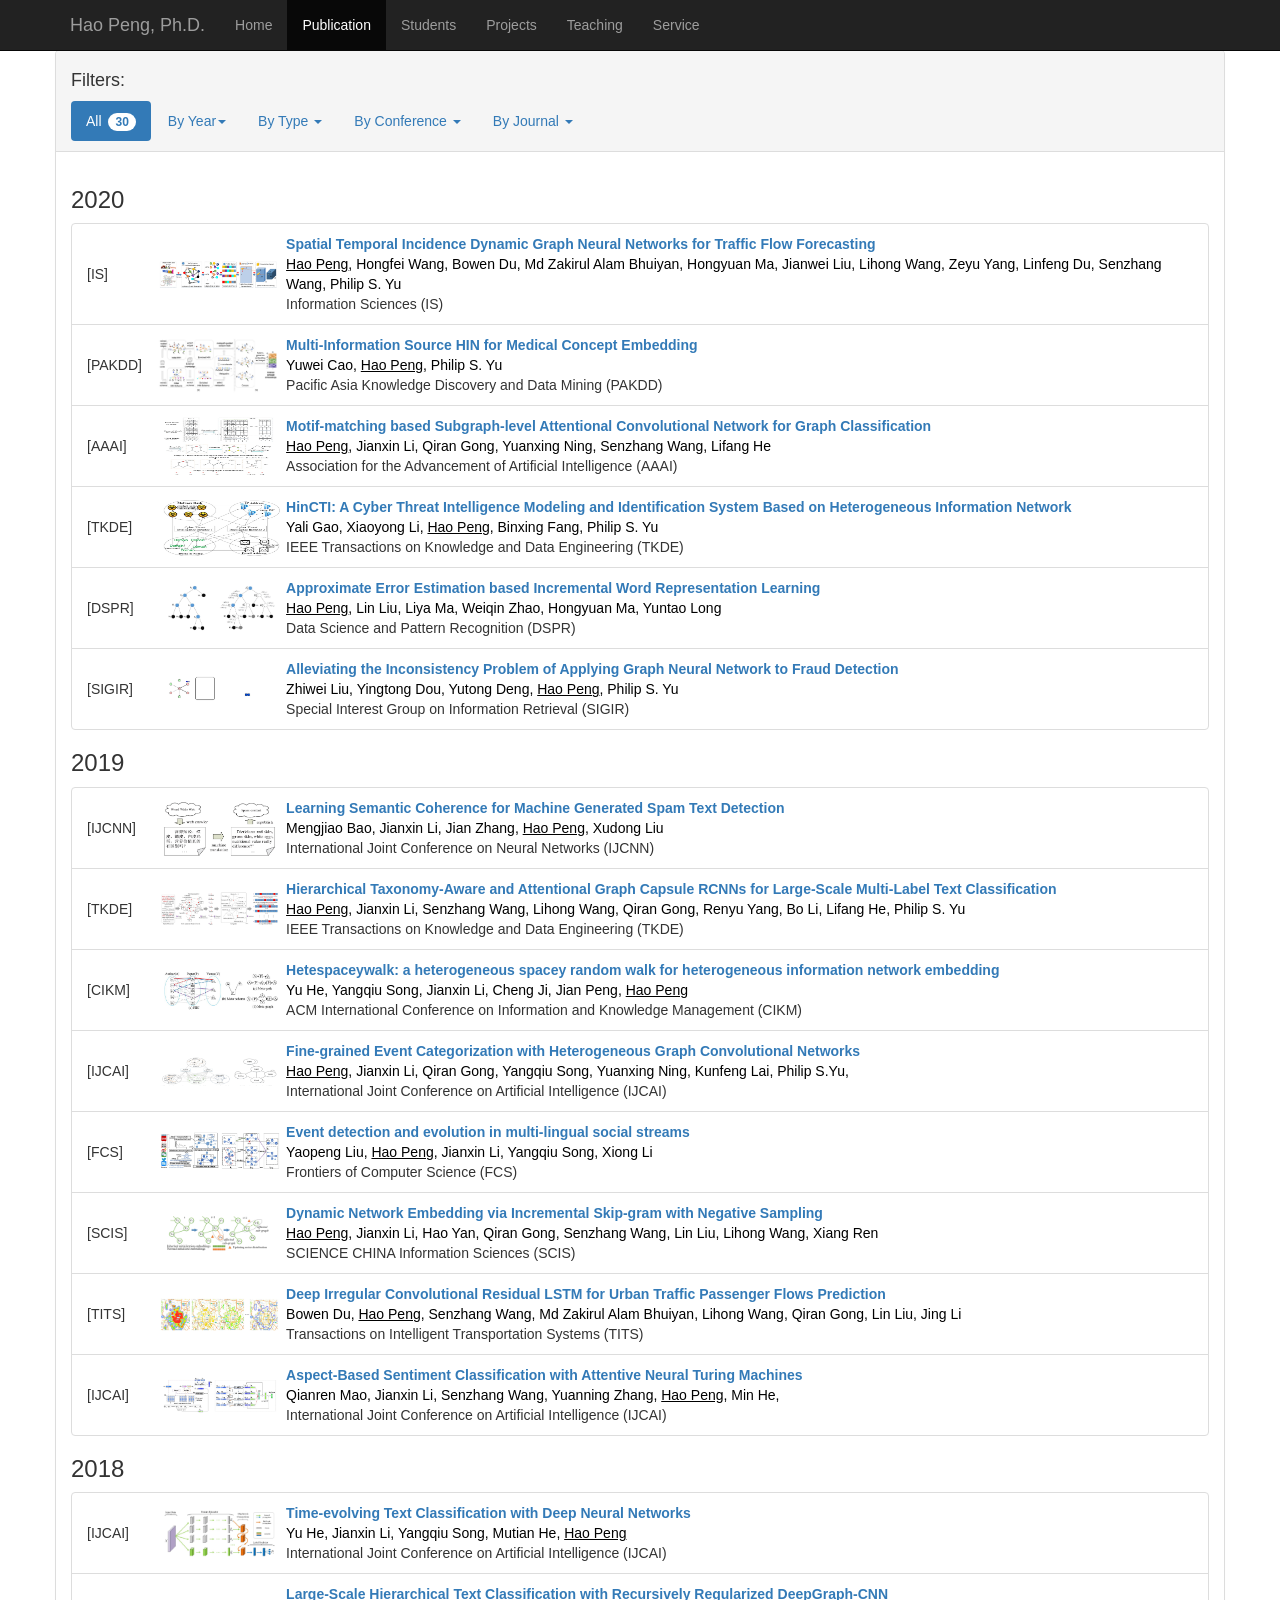
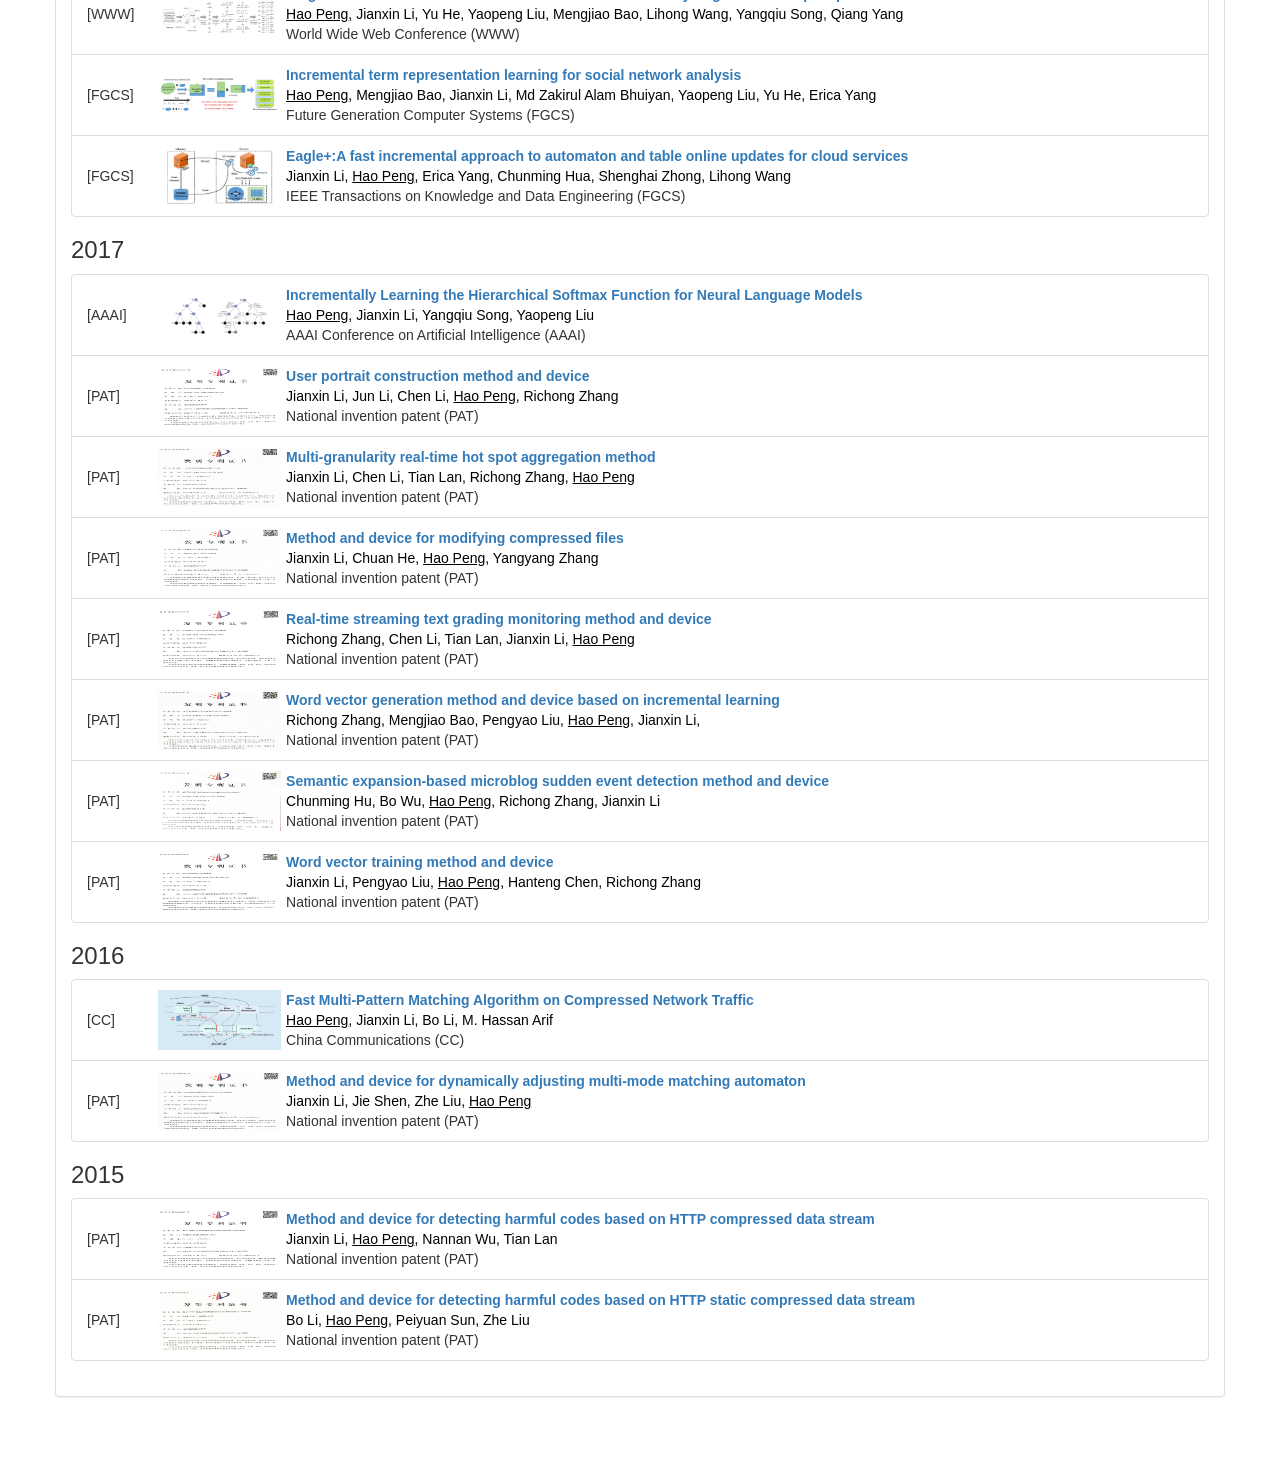
<file: publication.html>
<!DOCTYPE html>
<html lang="en">
  <head>
    <meta charset="utf-8">
    <meta http-equiv="X-UA-Compatible" content="IE=edge">
    <meta name="viewport" content="width=device-width, initial-scale=1">
    <!-- The above 3 meta tags *must* come first in the head; any other head content must come *after* these tags -->
    <!--<link rel="icon" href="favicon.ico">-->

    <title>Hao Peng, Ph.D.</title>

    <!-- Bootstrap core CSS -->
    <link href="css/bootstrap.min.css" rel="stylesheet">

    <!-- Custom styles for this template -->
    <link href="css/homepage.css" rel="stylesheet">
    <!-- Just for debugging purposes. Don't actually copy these 2 lines! -->
    <!--[if lt IE 9]><script src="assets/js/ie8-responsive-file-warning.js"></script><![endif]-->
    <script src="js/ie-emulation-modes-warning.js"></script>

    <!-- HTML5 shim and Respond.js for IE8 support of HTML5 elements and media queries -->
    <!--[if lt IE 9]>
      <script src="https://oss.maxcdn.com/html5shiv/3.7.2/html5shiv.min.js"></script>
      <script src="https://oss.maxcdn.com/respond/1.4.2/respond.min.js"></script>
    <![endif]-->

    <style>
        hr{
                height: 1px;
                background-color:grey;
            }
        img {
                width: 100%;
                max-height: 60px;
                PADDING-RIGHT:5px;
                PADDING-LEFT:5px;
            }
    .imgTab {
                width: 12%;    
            }
    .pubTab {
                width: 82%;    
            }
    .abTab {
                width: 6%;    
            }
    .authorInfo {
                color: black; 
            }
    .venueInfo{
            }
    </style>

    <script language="JavaScript">
        var allTypes = new Array('machine-learning', 'data-mining')
        function showAllPublication() {
            $(".publication").show("slow");
        }
        function showContentWithType(typeName) {
            $(".publication").hide("slow");
            $("." + typeName).show("slow");
        }
    </script>


  </head>

  <body>


    <!-- ===========   Navigation =============== -->
    <nav class="navbar navbar-inverse navbar-fixed-top">
      <div class="container">
        <div class="navbar-header">
          <button type="button" class="navbar-toggle collapsed" data-toggle="collapse" data-target="#navbar" aria-expanded="false" aria-controls="navbar">
            <span class="sr-only">Toggle navigation</span>
            <span class="icon-bar"></span>
            <span class="icon-bar"></span>
            <span class="icon-bar"></span>
          </button>
          <a class="navbar-brand" href="index.html">Hao Peng, Ph.D. </a>
        </div>
        <div id="navbar" class="collapse navbar-collapse">
          <ul class="nav navbar-nav">
            <li><a href="index.html">Home</a></li>
            <li class="active"><a href="#">Publication</a></li>
            <li><a href="people.html">Students</a></li>
            <li><a href="projects.html">Projects</a></li>
            <li><a href="teaching.html">Teaching</a></li>
            <li><a href="service.html">Service</a></li>
          </ul>
        </div><!--/.nav-collapse -->
      </div>
    </nav>


    <!-- ===========   Main Container =============== -->
    <div class="container w">
        <div class="row centered">
            <!-- <h3>PUBLICATIONS</h3> -->
            <!--  =========== Filters ==================================  -->
            <div class="panel panel-default">
                <!-- *************************************************************************** -->
                <div class="panel-heading">
                    <ul class="nav nav-pills" role="tablist">
                    <h4>Filters:</h4>
                        <li role="presentation" class="dropdown active">
                         <a class="dropdown-toggle" onclick="javascript:showAllPublication();" data-toggle="dropdown"  role="button" aria-haspopup="true" aria-expanded="true">All 
                        <span class="badge">30</span></a>
                         <ul class="dropdown-menu">
                            <li><a href="https://scholar.google.com/citations?hl=en&user=R25rbyQAAAAJ">Google Scholar (citations)</a></li>
                            <li><a href="https://dblp.uni-trier.de/pers/hd/p/Peng:Hao">DBLP</a></li>
                          </ul>
                        </li>
                        <li class="dropdown">
                          <a href="#" class="dropdown-toggle" data-toggle="dropdown" role="button"  onclick="javascript:showContentWithType('2017'); javascript:showAllPublication();"  aria-haspopup="true" aria-expanded="true">By Year<span class="caret"></span></a>
                          <ul class="dropdown-menu">
        <li><a href="javascript:showContentWithType('2020');">2020 <span class="badge">6</span></a></li><li><a href="javascript:showContentWithType('2019');">2019 <span class="badge">8</span></a></li><li><a href="javascript:showContentWithType('2018');">2018 <span class="badge">4</span></a></li><li><a href="javascript:showContentWithType('2017');">2017 <span class="badge">8</span></a></li><li><a href="javascript:showContentWithType('2016');">2016 <span class="badge">2</span></a></li><li><a href="javascript:showContentWithType('2015');">2015 <span class="badge">2</span></a></li><li>                          
                          </ul>
                        </li>

                        <li class="dropdown">
                          <a href="#" class="dropdown-toggle" data-toggle="dropdown" onclick="javascript:showContentWithType('conference');"  role="button" aria-haspopup="true" aria-expanded="true">By Type  <span class="caret"></span></a>
                          <ul class="dropdown-menu">
                            <li><a href="javascript:showContentWithType('journal');"> Journal <span class="badge">10</span></a></li>
                            <li><a href="javascript:showContentWithType('conference');"> Conference <span class="badge">10</span></a></li>
                            <li><a href="javascript:showContentWithType('patent');">Patent <span class="badge">10</span></a></li>
                          </ul>
                        </li>

                        <li class="dropdown">
                          <a href="#" class="dropdown-toggle" data-toggle="dropdown" onclick="javascript:showContentWithType('conference');"  role="button" aria-haspopup="true" aria-expanded="true">By Conference  <span class="caret"></span></a>
                          <ul class="dropdown-menu">
                            <li><a href="javascript:showContentWithType('PAKDD');">PAKDD <span class="badge">1</span></a></li>
                            <li><a href="javascript:showContentWithType('AAAI');">AAAI <span class="badge">2</span></a></li>
                            <li><a href="javascript:showContentWithType('SIGIR');">SIGIR <span class="badge">1</span></a></li>
                            <li><a href="javascript:showContentWithType('IJCNN');">IJCNN <span class="badge">1</span></a></li>
                            <li><a href="javascript:showContentWithType('CIKM');">CIKM <span class="badge">1</span></a></li>
                            <li><a href="javascript:showContentWithType('IJCAI');">IJCAI <span class="badge">3</span></a></li>
                            <li><a href="javascript:showContentWithType('WWW');">WWW <span class="badge">1</span></a></li>
                        
                            
                            
                          </ul>
                        </li>

                        <li class="dropdown">
                          <a href="#" class="dropdown-toggle" data-toggle="dropdown" onclick="javascript:showContentWithType('journal');"  role="button" aria-haspopup="true" aria-expanded="true">By Journal <span class="caret"></span></a>
                          <ul class="dropdown-menu">
                            <li><a href="javascript:showContentWithType('IS');">IS <span class="badge">1</span></a></li>
                            <li><a href="javascript:showContentWithType('TKDE');">TKDE <span class="badge">2</span></a></li>
                            <li><a href="javascript:showContentWithType('DSPR');">DEPR <span class="badge">1</span></a></li>
                            <li><a href="javascript:showContentWithType('FCS');">FCS <span class="badge">1</span></a></li>
                            <li><a href="javascript:showContentWithType('SCIS');">SCIS <span class="badge">1</span></a></li>
                            <li><a href="javascript:showContentWithType('TITS');">TITS <span class="badge">1</span></a></li>
                            <li><a href="javascript:showContentWithType('FGCS');">FGCS <span class="badge">2</span></a></li>
                            <li><a href="javascript:showContentWithType('CC');">CC <span class="badge">1</span></a></li>
                            
                          </ul>
                        </li>
                        <!--li class="dropdown">
                          <a href="#" class="dropdown-toggle" data-toggle="dropdown" onclick="javascript:showAllPublication();"  role="button" aria-haspopup="true" aria-expanded="true">By Coauthor<span class="caret"></span></a>
                          <ul class="dropdown-menu">
                            
                            
                            <li><a href="javascript:showContentWithType('philip');">Philip S. Yu <span class="badge">48</span></a></li>
                            
                            
                            <li><a href="javascript:showContentWithType('xinyue');">Xinyue Liu <span class="badge">15</span></a></li>
                            
                            
                          </ul>
                        </li-->

                    </ul>
                </div>
                <!-- *************************************************************************** -->
                <div class="panel-body">
                    <!--  ===================================================  -->
                    <h3>2020</h3>
                    <ul class="list-group">
                        <!---------------------------------------->
                        <li class="list-group-item journal publication 2020 IS me hongfei bowen Md hongyuan jianwei lihong zeyu linfeng senzhang philip">
                            <table style="width: 100%">
                                <tbody>
                                    <tr>
                                        <td class="abTab">
                                            <div class="venueInfo">[IS]</div>
                                        </td>
                                        <td class="imgTab">
                                            <div><img src="figures/is20.jpg"></div>
                                        </td>
                                        <td class="pubTab">
                                            <b>
                                                <a href="papers/is20.pdf">Spatial Temporal Incidence Dynamic Graph Neural Networks for Traffic Flow Forecasting</a>
                                            </b>
                                            <div>
                                                <span class="authorInfo">
                                                <u>Hao Peng</u>,
                                                Hongfei Wang,
                                                Bowen Du,
                                                Md Zakirul Alam Bhuiyan,
												Hongyuan Ma, 
												Jianwei Liu, 
												Lihong Wang, 
												Zeyu Yang, 
												Linfeng Du, 
												Senzhang Wang, 
												Philip S. Yu
                                                
                                                </span><br> 
                                                <span class="venueInfo"> Information Sciences (IS)</span><br>
                                            </div>
                                        </td>
                                    </tr>
                                </tbody>
                            </table>
                        </li>
                        <!---------------------------------------->
                        <!---------------------------------------->
                        <li class="list-group-item conference publication 2020 PAKDD yuwei me philip ">
                            <table style="width: 100%">
                                <tbody>
                                    <tr>
                                        <td class="abTab">
                                            <div class="venueInfo">[PAKDD]</div>
                                        </td>
                                        <td class="imgTab">
                                            <div><img src="figures/pakdd20.jpg"></div>
                                        </td>
                                        <td class="pubTab">
                                            <b>
                                                <a href="papers/pakdd20.pdf">Multi-Information Source HIN for Medical Concept Embedding</a>
                                            </b>
                                            <div>
                                                <span class="authorInfo">
                                                Yuwei Cao,
                                                <u>Hao Peng</u>,
                                                Philip S. Yu
                                                
                                                </span><br> 
                                                <span class="venueInfo"> Pacific Asia Knowledge Discovery and Data Mining  (PAKDD)</span><br>
                                            </div>
                                        </td>
                                    </tr>
                                </tbody>
                            </table>
                        </li>
                        <!---------------------------------------->
                        <!---------------------------------------->
                        <li class="list-group-item conference publication 2020 AAAI me jianxin qiran yuanxing senzhang lifang">
                            <table style="width: 100%">
                                <tbody>
                                    <tr>
                                        <td class="abTab">
                                            <div class="venueInfo">[AAAI]</div>
                                        </td>
                                        <td class="imgTab">
                                            <div><img src="figures/aaai20.jpg"></div>
                                        </td>
                                        <td class="pubTab">
                                            <b>
                                                <a href="papers/aaai20.pdf">Motif-matching based Subgraph-level Attentional Convolutional Network for Graph Classiﬁcation</a>
                                            </b>
                                            <div>
                                                <span class="authorInfo">
                                                <u>Hao Peng</u>,
                                                Jianxin Li,
                                                Qiran Gong,
                                                Yuanxing Ning,
                                                Senzhang Wang,
												Lifang He 
                       
                                                </span><br> 
                                                <span class="venueInfo">  Association for the Advancement of Artificial Intelligence (AAAI)</span><br>
                                            </div>
                                        </td>
                                    </tr>
                                </tbody>
                            </table>
                        </li>
                        <!---------------------------------------->
                        <!---------------------------------------->
                        <li class="list-group-item journal publication 2020 TKDE yali xiaoyong me binxing philip ">
                            <table style="width: 100%">
                                <tbody>
                                    <tr>
                                        <td class="abTab">
                                            <div class="venueInfo">[TKDE]</div>
                                        </td>
                                        <td class="imgTab">
                                            <div><img src="figures/tkde20.jpg"></div>
                                        </td>
                                        <td class="pubTab">
                                            <b>
                                                <a href="papers/tkde20.pdf">HinCTI: A Cyber Threat Intelligence Modeling and Identiﬁcation System Based on Heterogeneous Information Network</a>
                                            </b>
                                            <div>
                                                <span class="authorInfo">
                                                Yali Gao,
												Xiaoyong Li,
                                                <u>Hao Peng</u>,
                                                Binxing Fang,
                                                Philip S. Yu                                              
                                                </span><br> 
                                                <span class="venueInfo">  IEEE Transactions on Knowledge and Data Engineering (TKDE)</span><br>
                                            </div>
                                        </td>
                                    </tr>
                                </tbody>
                            </table>
                        </li>
                        <!---------------------------------------->
                        <!---------------------------------------->
                        <li class="list-group-item journal publication 2020 DSPR me lin liya weiqin hongyuan yuntao ">
                            <table style="width: 100%">
                                <tbody>
                                    <tr>
                                        <td class="abTab">
                                            <div class="venueInfo">[DSPR]</div>
                                        </td>
                                        <td class="imgTab">
                                            <div><img src="figures/dspr20.jpg"></div>
                                        </td>
                                        <td class="pubTab">
                                            <b>
                                                <a href="papers/dspr20.pdf">Approximate Error Estimation based Incremental Word Representation Learning</a>
                                            </b>
                                            <div>
                                                <span class="authorInfo">
                                                <u>Hao Peng</u>,
												Lin Liu,
												Liya Ma,
												Weiqin Zhao,
												Hongyuan Ma,
												Yuntao Long
                                                </span><br> 
                                                <span class="venueInfo"> Data Science and Pattern Recognition (DSPR)</span><br>
                                            </div>
                                        </td>
                                    </tr>
                                </tbody>
                            </table>
                        </li>
                        <!---------------------------------------->
						<!---------------------------------------->
                        <li class="list-group-item conference publication 2020 SIGIR zhiwei yingtong yutong me philip ">
                            <table style="width: 100%">
                                <tbody>
                                    <tr>
                                        <td class="abTab">
                                            <div class="venueInfo">[SIGIR]</div>
                                        </td>
                                        <td class="imgTab">
                                            <div><img src="figures/sigir20.jpg"></div>
                                        </td>
                                        <td class="pubTab">
                                            <b>
                                                <a href="papers/sigir20.pdf">Alleviating the Inconsistency Problem of Applying Graph Neural Network to Fraud Detection </a>
                                            </b>
                                            <div>
                                                <span class="authorInfo">
                                                Zhiwei Liu,  
												Yingtong Dou,
												Yutong Deng,
												<u>Hao Peng</u>,
												Philip S. Yu
                                                </span><br> 
                                                <span class="venueInfo"> Special Interest Group on Information Retrieval (SIGIR)</span><br>
                                            </div>
                                        </td>
                                    </tr>
                                </tbody>
                            </table>
                        </li>
                        
                    </ul>
                    <h3>2019</h3>
                    <ul class="list-group">
                        <!---------------------------------------->
                        <li class="list-group-item conference publication 2019 IJCNN mengjiao jianxin jian me xudong ">
                            <table style="width: 100%">
                                <tbody>
                                    <tr>
                                        <td class="abTab">
                                            <div class="venueInfo">[IJCNN]</div>
                                        </td>
                                        <td class="imgTab">
                                            <div><img src="figures/ijcnn19.jpg"></div>
                                        </td>
                                        <td class="pubTab">
                                            <b>
                                                <a href="papers/ijcnn19.pdf">Learning Semantic Coherence for Machine Generated Spam Text Detection</a>
                                            </b>
                                            <div>
                                                <span class="authorInfo">
												Mengjiao Bao,
												Jianxin Li,
												Jian Zhang,
												<u>Hao Peng</u>,
												Xudong Liu 
                                             
                                                
                                                </span><br> 
                                                <span class="venueInfo"> International Joint Conference on Neural Networks (IJCNN)</span><br>
                                            </div>
                                        </td>
                                    </tr>
                                </tbody>
                            </table>
                        </li>
                        <!---------------------------------------->
                        <!---------------------------------------->
                        <li class="list-group-item journal publication 2019 TKDE me jianxin senzhang lihong qiran renyu bo lifang philip ">
                            <table style="width: 100%">
                                <tbody>
                                    <tr>
                                        <td class="abTab">
                                            <div class="venueInfo">[TKDE]</div>
                                        </td>
                                        <td class="imgTab">
                                            <div><img src="figures/tkde19.jpg"></div>
                                        </td>
                                        <td class="pubTab">
                                            <b>
                                                <a href="papers/tkde19.pdf">Hierarchical Taxonomy-Aware and Attentional Graph Capsule RCNNs for Large-Scale Multi-Label Text Classiﬁcation</a>
                                            </b>
                                            <div>
                                                <span class="authorInfo">
												<u>Hao Peng</u>, 
												Jianxin Li, 
												Senzhang Wang, 
												Lihong Wang, 
												Qiran Gong, 
												Renyu Yang, 
												Bo Li, 
												Lifang He,
												Philip S. Yu

                                                
                                                </span><br> 
                                                <span class="venueInfo"> IEEE Transactions on Knowledge and Data Engineering (TKDE)</span><br>
                                            </div>
                                        </td>
                                    </tr>
                                </tbody>
                            </table>
                        </li>
                        <!---------------------------------------->
                        <!---------------------------------------->
                        <li class="list-group-item conference publication 2019 CIKM yu yangqiu jianxin cheng jian me ">
                            <table style="width: 100%">
                                <tbody>
                                    <tr>
                                        <td class="abTab">
                                            <div class="venueInfo">[CIKM]</div>
                                        </td>
                                        <td class="imgTab">
                                            <div><img src="figures/cikm19.jpg"></div>
                                        </td>
                                        <td class="pubTab">
                                            <b>
                                                <a href="papers/cikm19.pdf">Hetespaceywalk: a heterogeneous spacey random walk for heterogeneous information network embedding</a>
                                            </b>
                                            <div>
                                                <span class="authorInfo">
                                                Yu He,
												Yangqiu Song,
												Jianxin Li,
												Cheng Ji,
												Jian Peng,
												<u>Hao Peng</u>
                                                
                                                </span><br> 
                                                <span class="venueInfo"> ACM International Conference on Information and Knowledge Management (CIKM)</span><br>
                                            </div>
                                        </td>
                                    </tr>
                                </tbody>
                            </table>
                        </li>
                        <!---------------------------------------->
                        <!---------------------------------------->
                        <li class="list-group-item conference publication 2019 IJCAI me jianxin qiran yangqiu yuanxing kunfeng philip">
                            <table style="width: 100%">
                                <tbody>
                                    <tr>
                                        <td class="abTab">
                                            <div class="venueInfo">[IJCAI]</div>
                                        </td>
                                        <td class="imgTab">
                                            <div><img src="figures/ijcai19a.jpg"></div>
                                        </td>
                                        <td class="pubTab">
                                            <b>
                                                <a href="papers/ijcai19a.pdf">Fine-grained Event Categorization with Heterogeneous Graph Convolutional Networks</a>
                                            </b>
                                            <div>
                                                <span class="authorInfo">
                                                <u>Hao Peng</u>,
												Jianxin Li,
												Qiran Gong,
												Yangqiu Song,
												Yuanxing Ning,
												Kunfeng Lai,
												Philip S.Yu, 
                                                
                                                </span><br> 
                                                <span class="venueInfo"> International Joint Conference on Artiﬁcial Intelligence (IJCAI)</span><br>
                                            </div>
                                        </td>
                                    </tr>
                                </tbody>
                            </table>
                        </li>
                        <!---------------------------------------->
                        <!---------------------------------------->
                        <li class="list-group-item journal publication 2019 FCS yaopeng me jianxin yangqiu xiong ">
                            <table style="width: 100%">
                                <tbody>
                                    <tr>
                                        <td class="abTab">
                                            <div class="venueInfo">[FCS]</div>
                                        </td>
                                        <td class="imgTab">
                                            <div><img src="figures/fcs19.jpg"></div>
                                        </td>
                                        <td class="pubTab">
                                            <b>
                                                <a href="papers/fcs19.pdf">Event detection and evolution in multi-lingual social streams</a>
                                            </b>
                                            <div>
                                                <span class="authorInfo">
                                                Yaopeng Liu, 
												<u>Hao Peng</u>, 
												Jianxin Li,
												Yangqiu Song, 
												Xiong Li 
                                                
                                                </span><br> 
                                                <span class="venueInfo"> Frontiers of Computer Science (FCS)</span><br>
                                            </div>
                                        </td>
                                    </tr>
                                </tbody>
                            </table>
                        </li>
                        <!---------------------------------------->
                        <!---------------------------------------->
                        <li class="list-group-item journal publication 2019 SCIS me jianxin hao qiran senzhang lin lihong xiang ">
                            <table style="width: 100%">
                                <tbody>
                                    <tr>
                                        <td class="abTab">
                                            <div class="venueInfo">[SCIS]</div>
                                        </td>
                                        <td class="imgTab">
                                            <div><img src="figures/scis19.jpg"></div>
                                        </td>
                                        <td class="pubTab">
                                            <b>
                                                <a href="papers/scis19.pdf">Dynamic Network Embedding via Incremental Skip-gram with Negative Sampling</a>
                                            </b>
                                            <div>
                                                <span class="authorInfo">
                                                <u>Hao Peng</u>,
												Jianxin Li,
												Hao Yan,
												Qiran Gong, 
												Senzhang Wang, 
												Lin Liu, 
												Lihong Wang,
												Xiang Ren

                                                
                                                </span><br> 
                                                <span class="venueInfo"> SCIENCE CHINA Information Sciences (SCIS)</span><br>
                                            </div>
                                        </td>
                                    </tr>
                                </tbody>
                            </table>
                        </li>
                        <!---------------------------------------->
                        <!---------------------------------------->
                        <li class="list-group-item journal publication 2019 TITS bowen me senzhang md lihong qiran lin jing">
                            <table style="width: 100%">
                                <tbody>
                                    <tr>
                                        <td class="abTab">
                                            <div class="venueInfo">[TITS]</div>
                                        </td>
                                        <td class="imgTab">
                                            <div><img src="figures/tits19.jpg"></div>
                                        </td>
                                        <td class="pubTab">
                                            <b>
                                                <a href="papers/tits19.pdf">Deep Irregular Convolutional Residual LSTM for Urban Trafﬁc Passenger Flows Prediction</a>
                                            </b>
                                            <div>
                                                <span class="authorInfo">
                                                Bowen Du, 
												<u>Hao Peng</u>, 
												Senzhang Wang, 
												Md Zakirul Alam Bhuiyan, 
												Lihong Wang, 
												Qiran Gong, 
												Lin Liu,
												Jing Li
                                                
                                                </span><br> 
                                                <span class="venueInfo"> Transactions on Intelligent Transportation Systems (TITS)</span><br>
                                            </div>
                                        </td>
                                    </tr>
                                </tbody>
                            </table>
                        </li>
                        <!---------------------------------------->
                        <!---------------------------------------->
                        <li class="list-group-item conference publication 2019 IJCAI qianren jianxin senzhang yuanning me ming ">
                            <table style="width: 100%">
                                <tbody>
                                    <tr>
                                        <td class="abTab">
                                            <div class="venueInfo">[IJCAI]</div>
                                        </td>
                                        <td class="imgTab">
                                            <div><img src="figures/ijcai19b.jpg"></div>
                                        </td>
                                        <td class="pubTab">
                                            <b>
                                                <a href="papers/ijcai19b.pdf">Aspect-Based Sentiment Classiﬁcation with Attentive Neural Turing Machines </a>
                                            </b>
                                            <div>
                                                <span class="authorInfo">
                                                Qianren Mao,
												Jianxin Li,
												Senzhang Wang,
												Yuanning Zhang,
												<u>Hao Peng</u>,
												Min He,
										
                                                
                                                </span><br> 
                                                <span class="venueInfo"> International Joint Conference on Artiﬁcial Intelligence (IJCAI)</span><br>
                                            </div>
                                        </td>
                                    </tr>
                                </tbody>
                            </table>
                        </li>
                        <!---------------------------------------->
                        <!---------------------------------------->
                      </ul>
                 <!---------------------------------------->
				 <!---------------------------------------->
                        <h3>2018</h3>
                    <ul class="list-group">
                        <!---------------------------------------->
                        <li class="list-group-item conference publication 2018 IJCAI yu jianxin yangqiu mutian me ">
                            <table style="width: 100%">
                                <tbody>
                                    <tr>
                                        <td class="abTab">
                                            <div class="venueInfo">[IJCAI]</div>
                                        </td>
                                        <td class="imgTab">
                                            <div><img src="figures/ijcai18.jpg"></div>
                                        </td>
                                        <td class="pubTab">
                                            <b>
                                                <a href="papers/ijcai18.pdf">Time-evolving Text Classiﬁcation with Deep Neural Networks</a>
                                            </b>
                                            <div>
                                                <span class="authorInfo">
                                                Yu He, 
												Jianxin Li, 
												Yangqiu Song, 
												Mutian He,
												<u>Hao Peng</u>
											
                                                
                                                </span><br> 
                                                <span class="venueInfo"> International Joint Conference on Artiﬁcial Intelligence (IJCAI)</span><br>
                                            </div>
                                        </td>
                                    </tr>
                                </tbody>
                            </table>
                        </li>
						 <!---------------------------------------->
                        <li class="list-group-item conference publication 2018 WWW me jianxin yu yaopeng mengjiao lihong yangqiu qiang ">
                            <table style="width: 100%">
                                <tbody>
                                    <tr>
                                        <td class="abTab">
                                            <div class="venueInfo">[WWW]</div>
                                        </td>
                                        <td class="imgTab">
                                            <div><img src="figures/www18.jpg"></div>
                                        </td>
                                        <td class="pubTab">
                                            <b>
                                                <a href="papers/www18.pdf">Large-Scale Hierarchical Text Classification with Recursively Regularized DeepGraph-CNN</a>
                                            </b>
                                            <div>
                                                <span class="authorInfo">
                                                <u>Hao Peng</u>,
												Jianxin Li,
												Yu He,
												Yaopeng Liu,
												Mengjiao Bao,
												Lihong Wang, 
												Yangqiu Song,
												Qiang Yang
                                                
                                                </span><br> 
                                                <span class="venueInfo"> World Wide Web Conference (WWW)</span><br>
                                            </div>
                                        </td>
                                    </tr>
                                </tbody>
                            </table>
                        </li>
						 <!---------------------------------------->
                        <li class="list-group-item journal publication 2018 FGCS me mengjiao jianxin md yaopeng yu erica ">
                            <table style="width: 100%">
                                <tbody>
                                    <tr>
                                        <td class="abTab">
                                            <div class="venueInfo">[FGCS]</div>
                                        </td>
                                        <td class="imgTab">
                                            <div><img src="figures/fgcs18a.jpg"></div>
                                        </td>
                                        <td class="pubTab">
                                            <b>
                                                <a href="papers/fgcs18a.pdf">Incremental term representation learning for social network analysis</a>
                                            </b>
                                            <div>
                                                <span class="authorInfo">
                                                <u>Hao Peng</u>,
												Mengjiao Bao,
												Jianxin Li,
												Md Zakirul Alam Bhuiyan,
												Yaopeng Liu, 
												Yu He,
												Erica Yang 
                                                
                                                </span><br> 
                                                <span class="venueInfo"> Future Generation Computer Systems  (FGCS)</span><br>
                                            </div>
                                        </td>
                                    </tr>
                                </tbody>
                            </table>
                        </li>
						 <!---------------------------------------->
                        <li class="list-group-item journal publication 2018 FGCS jianxin me erica chunming shenghai lihong ">
                            <table style="width: 100%">
                                <tbody>
                                    <tr>
                                        <td class="abTab">
                                            <div class="venueInfo">[FGCS]</div>
                                        </td>
                                        <td class="imgTab">
                                            <div><img src="figures/fgcs18b.jpg"></div>
                                        </td>
                                        <td class="pubTab">
                                            <b>
                                                <a href="papers/fgcs18b.pdf">Eagle+:A fast incremental approach to automaton and table online updates for cloud services</a>
                                            </b>
                                            <div>
                                                <span class="authorInfo">
                                                Jianxin Li,
												<u>Hao Peng</u>,
												Erica Yang,
												Chunming Hua,
												Shenghai Zhong,
												Lihong Wang
											
                                                
                                                </span><br> 
                                                <span class="venueInfo"> IEEE Transactions on Knowledge and Data Engineering (FGCS)</span><br>
                                            </div>
                                        </td>
                                    </tr>
                                </tbody>
                            </table>
                        </li>
						<!---------------------------------------->
					  </ul>
						<!---------------------------------------->
						<!---------------------------------------->
						 <h3>2017</h3>
                    <ul class="list-group">
                        <!---------------------------------------->
                        <li class="list-group-item conference publication 2017 AAAI me jianxin yangqiu yaopeng ">
                            <table style="width: 100%">
                                <tbody>
                                    <tr>
                                        <td class="abTab">
                                            <div class="venueInfo">[AAAI]</div>
                                        </td>
                                        <td class="imgTab">
                                            <div><img src="figures/aaai17.jpg"></div>
                                        </td>
                                        <td class="pubTab">
                                            <b>
                                                <a href="papers/aaai17.pdf">Incrementally Learning the Hierarchical Softmax Function for Neural Language Models</a>
                                            </b>
                                            <div>
                                                <span class="authorInfo">
                                                <u>Hao Peng</u>,
												Jianxin Li,
												Yangqiu Song,
												Yaopeng Liu
	                                   
                                                </span><br> 
                                                <span class="venueInfo"> AAAI Conference on Artificial Intelligence (AAAI)</span><br>
                                            </div>
                                        </td>
                                    </tr>
                                </tbody>
                            </table>
                        </li>
						<!---------------------------------------->
                        <li class="list-group-item patent publication 2017 Patent jianxin jun chen me richong ">
                            <table style="width: 100%">
                                <tbody>
                                    <tr>
                                        <td class="abTab">
                                            <div class="venueInfo">[PAT]</div>
                                        </td>
                                        <td class="imgTab">
                                            <div><img src="figures/patent17a.jpg"></div>
                                        </td>
                                        <td class="pubTab">
                                            <b>
                                                <a href="papers/patent17a.pdf">User portrait construction method and device</a>
                                            </b>
                                            <div>
                                                <span class="authorInfo">
												Jianxin Li,
												Jun Li,
												Chen Li,
												<u>Hao Peng</u>,
												Richong Zhang
								
	                                   
                                                </span><br> 
                                                <span class="venueInfo"> National invention patent (PAT)</span><br>
                                            </div>
                                        </td>
                                    </tr>
                                </tbody>
                            </table>
                        </li>
						<!---------------------------------------->
                        <li class="list-group-item patent publication 2017 Patent jianxin jun chen me richong ">
                            <table style="width: 100%">
                                <tbody>
                                    <tr>
                                        <td class="abTab">
                                            <div class="venueInfo">[PAT]</div>
                                        </td>
                                        <td class="imgTab">
                                            <div><img src="figures/patent17b.jpg"></div>
                                        </td>
                                        <td class="pubTab">
                                            <b>
                                                <a href="papers/patent17b.pdf">Multi-granularity real-time hot spot aggregation method</a>
                                            </b>
                                            <div>
                                                <span class="authorInfo">
												Jianxin Li,
												Chen Li,
												Tian Lan,
												Richong Zhang,
												<u>Hao Peng</u>
                                   
                                                </span><br> 
                                                <span class="venueInfo"> National invention patent (PAT)</span><br>
                                            </div>
                                        </td>
                                    </tr>
                                </tbody>
                            </table>
                        </li>
						<!---------------------------------------->
                        <li class="list-group-item patent publication 2017 Patent jianxin chuan me yangyang ">
                            <table style="width: 100%">
                                <tbody>
                                    <tr>
                                        <td class="abTab">
                                            <div class="venueInfo">[PAT]</div>
                                        </td>
                                        <td class="imgTab">
                                            <div><img src="figures/patent17c.jpg"></div>
                                        </td>
                                        <td class="pubTab">
                                            <b>
                                                <a href="papers/patent17c.pdf">Method and device for modifying compressed files</a>
                                            </b>
                                            <div>
                                                <span class="authorInfo">
												Jianxin Li,
												Chuan He,
												<u>Hao Peng</u>,
												Yangyang Zhang
								
	                                   
                                                </span><br> 
                                                <span class="venueInfo"> National invention patent (PAT)</span><br>
                                            </div>
                                        </td>
                                    </tr>
                                </tbody>
                            </table>
                        </li>
						<!---------------------------------------->
                        <li class="list-group-item patent publication 2017 Patent richong chen tian jianxin me ">
                            <table style="width: 100%">
                                <tbody>
                                    <tr>
                                        <td class="abTab">
                                            <div class="venueInfo">[PAT]</div>
                                        </td>
                                        <td class="imgTab">
                                            <div><img src="figures/patent17d.jpg"></div>
                                        </td>
                                        <td class="pubTab">
                                            <b>
                                                <a href="papers/patent17d.pdf">Real-time streaming text grading monitoring method and device</a>
                                            </b>
                                            <div>
                                                <span class="authorInfo">
                                               	 Richong Zhang,
												Chen Li,
												Tian Lan,
												Jianxin Li,												
												<u>Hao Peng</u>                            
                                                </span><br> 
                                                <span class="venueInfo"> National invention patent (PAT)</span><br>
                                            </div>
                                        </td>
                                    </tr>
                                </tbody>
                            </table>
                        </li>
						<!---------------------------------------->
                        <li class="list-group-item patent publication 2017 Patent richong mengjiao pengyao me jianxin ">
                            <table style="width: 100%">
                                <tbody>
                                    <tr>
                                        <td class="abTab">
                                            <div class="venueInfo">[PAT]</div>
                                        </td>
                                        <td class="imgTab">
                                            <div><img src="figures/patent17e.jpg"></div>
                                        </td>
                                        <td class="pubTab">
                                            <b>
                                                <a href="papers/patent17e.pdf">Word vector generation method and device based on incremental learning</a>
                                            </b>
                                            <div>
                                                <span class="authorInfo">
												Richong Zhang,
												Mengjiao Bao,
												Pengyao Liu,
												<u>Hao Peng</u>,
												Jianxin Li,							
	                                   
                                                </span><br> 
                                                <span class="venueInfo"> National invention patent (PAT)</span><br>
                                            </div>
                                        </td>
                                    </tr>
                                </tbody>
                            </table>
                        </li>
						<!---------------------------------------->
                        <li class="list-group-item patent publication 2017 Patent chunming bo me richong jianxin ">
                            <table style="width: 100%">
                                <tbody>
                                    <tr>
                                        <td class="abTab">
                                            <div class="venueInfo">[PAT]</div>
                                        </td>
                                        <td class="imgTab">
                                            <div><img src="figures/patent17f.jpg"></div>
                                        </td>
                                        <td class="pubTab">
                                            <b>
                                                <a href="papers/patent17f.pdf">Semantic expansion-based microblog sudden event detection method and device</a>
                                            </b>
                                            <div>
                                                <span class="authorInfo">
												Chunming Hu,
												Bo Wu, 
												<u>Hao Peng</u>,
												Richong Zhang,
			                                    Jianxin Li			
												
                                                </span><br> 
                                                <span class="venueInfo"> National invention patent (PAT)</span><br>
                                            </div>
                                        </td>
                                    </tr>
                                </tbody>
                            </table>
                        </li>
						<!---------------------------------------->
                        <li class="list-group-item patent publication 2017 Patent jianxin pengyao  me hanteng richong ">
                            <table style="width: 100%">
                                <tbody>
                                    <tr>
                                        <td class="abTab">
                                            <div class="venueInfo">[PAT]</div>
                                        </td>
                                        <td class="imgTab">
                                            <div><img src="figures/patent17g.jpg"></div>
                                        </td>
                                        <td class="pubTab">
                                            <b>
                                                <a href="papers/patent17g.pdf">Word vector training method and device</a>
                                            </b>
                                            <div>
                                                <span class="authorInfo">
                                                Jianxin Li,	
												Pengyao Liu,
												<u>Hao Peng</u>,
												Hanteng Chen,
											    Richong Zhang
												
                                                </span><br> 
                                                <span class="venueInfo"> National invention patent (PAT)</span><br>
                                            </div>
                                        </td>
                                    </tr>
                                </tbody>
                            </table>
                        </li>
						<!---------------------------------------->
					  </ul>
						<!---------------------------------------->
						<!---------------------------------------->
						<h3>2016</h3>
                    <ul class="list-group">
                        <!---------------------------------------->
                        <li class="list-group-item journal publication 2016 CC me jianxin bo m.hassan">
                            <table style="width: 100%">
                                <tbody>
                                    <tr>
                                        <td class="abTab">
                                            <div class="venueInfo">[CC]</div>
                                        </td>
                                        <td class="imgTab">
                                            <div><img src="figures/cc16.jpg"></div>
                                        </td>
                                        <td class="pubTab">
                                            <b>
                                                <a href="papers/cc16.pdf">Fast Multi-Pattern Matching Algorithm on Compressed Network Traffic</a>
                                            </b>
                                            <div>
                                                <span class="authorInfo">
                                                <u>Hao Peng</u>, 
												Jianxin Li, 
												Bo Li, 
												M. Hassan Arif
												
                                                
                                                </span><br> 
                                                <span class="venueInfo"> China Communications (CC)</span><br>
                                            </div>
                                        </td>
                                    </tr>
                                </tbody>
                            </table>
                        </li>
						<!---------------------------------------->
                        <li class="list-group-item patent publication 2016 Patent jianxin jie zhe me  ">
                            <table style="width: 100%">
                                <tbody>
                                    <tr>
                                        <td class="abTab">
                                            <div class="venueInfo">[PAT]</div>
                                        </td>
                                        <td class="imgTab">
                                            <div><img src="figures/patent16.jpg"></div>
                                        </td>
                                        <td class="pubTab">
                                            <b>
                                                <a href="papers/patent16.pdf">Method and device for dynamically adjusting multi-mode matching automaton</a>
                                            </b>
                                            <div>
                                                <span class="authorInfo">
                                                Jianxin Li,	
												Jie Shen,
												Zhe Liu,
												<u>Hao Peng</u>

												
                                                </span><br> 
                                                <span class="venueInfo"> National invention patent (PAT)</span><br>
                                            </div>
                                        </td>
                                    </tr>
                                </tbody>
                            </table>
                        </li>
						<!---------------------------------------->
					  </ul>
						<!---------------------------------------->
						<!---------------------------------------->
						<h3>2015</h3>
                    <ul class="list-group">
                        <!---------------------------------------->
                        <li class="list-group-item patent publication 2015 Patent jianxin me nannan tian  ">
                            <table style="width: 100%">
                                <tbody>
                                    <tr>
                                        <td class="abTab">
                                            <div class="venueInfo">[PAT]</div>
                                        </td>
                                        <td class="imgTab">
                                            <div><img src="figures/patent15a.jpg"></div>
                                        </td>
                                        <td class="pubTab">
                                            <b>
                                                <a href="papers/patent15a.pdf">Method and device for detecting harmful codes based on HTTP compressed data stream</a>
                                            </b>
                                            <div>
                                                <span class="authorInfo">
                                                Jianxin Li,	
												<u>Hao Peng</u>,
												Nannan Wu,
												Tian Lan

												
                                                </span><br> 
                                                <span class="venueInfo"> National invention patent (PAT)</span><br>
                                            </div>
                                        </td>
                                    </tr>
                                </tbody>
                            </table>
                        </li>
						 <!---------------------------------------->
                        <li class="list-group-item patent publication 2015 Patent bo me peiyuan zhe ">
                            <table style="width: 100%">
                                <tbody>
                                    <tr>
                                        <td class="abTab">
                                            <div class="venueInfo">[PAT]</div>
                                        </td>
                                        <td class="imgTab">
                                            <div><img src="figures/patent15b.jpg"></div>
                                        </td>
                                        <td class="pubTab">
                                            <b>
                                                <a href="papers/patent15b.pdf">Method and device for detecting harmful codes based on HTTP static compressed data stream</a>
                                            </b>
                                            <div>
                                                <span class="authorInfo">
                                                Bo Li,
												<u>Hao Peng</u>,
												Peiyuan Sun,
												Zhe Liu

												
                                                </span><br> 
                                                <span class="venueInfo"> National invention patent (PAT)</span><br>
                                            </div>
                                        </td>
                                    </tr>
                                </tbody>
                            </table>
                        </li>
						<!---------------------------------------->
					  </ul>
						<!---------------------------------------->
                    </ul>
                    
                </div>
            </div>

    <!-- Bootstrap core JavaScript
    ================================================== -->
    <!-- Placed at the end of the document so the pages load faster -->
    <script src="js/jquery.min.js"></script>
    <script src="js/bootstrap.min.js"></script>
    <script src="js/tooltip-viewport.js"></script>
    <!-- IE10 viewport hack for Surface/desktop Windows 8 bug -->
    <script src="js/ie10-viewport-bug-workaround.js"></script>

  
</div>
</div>
</body>
</html>
</file>
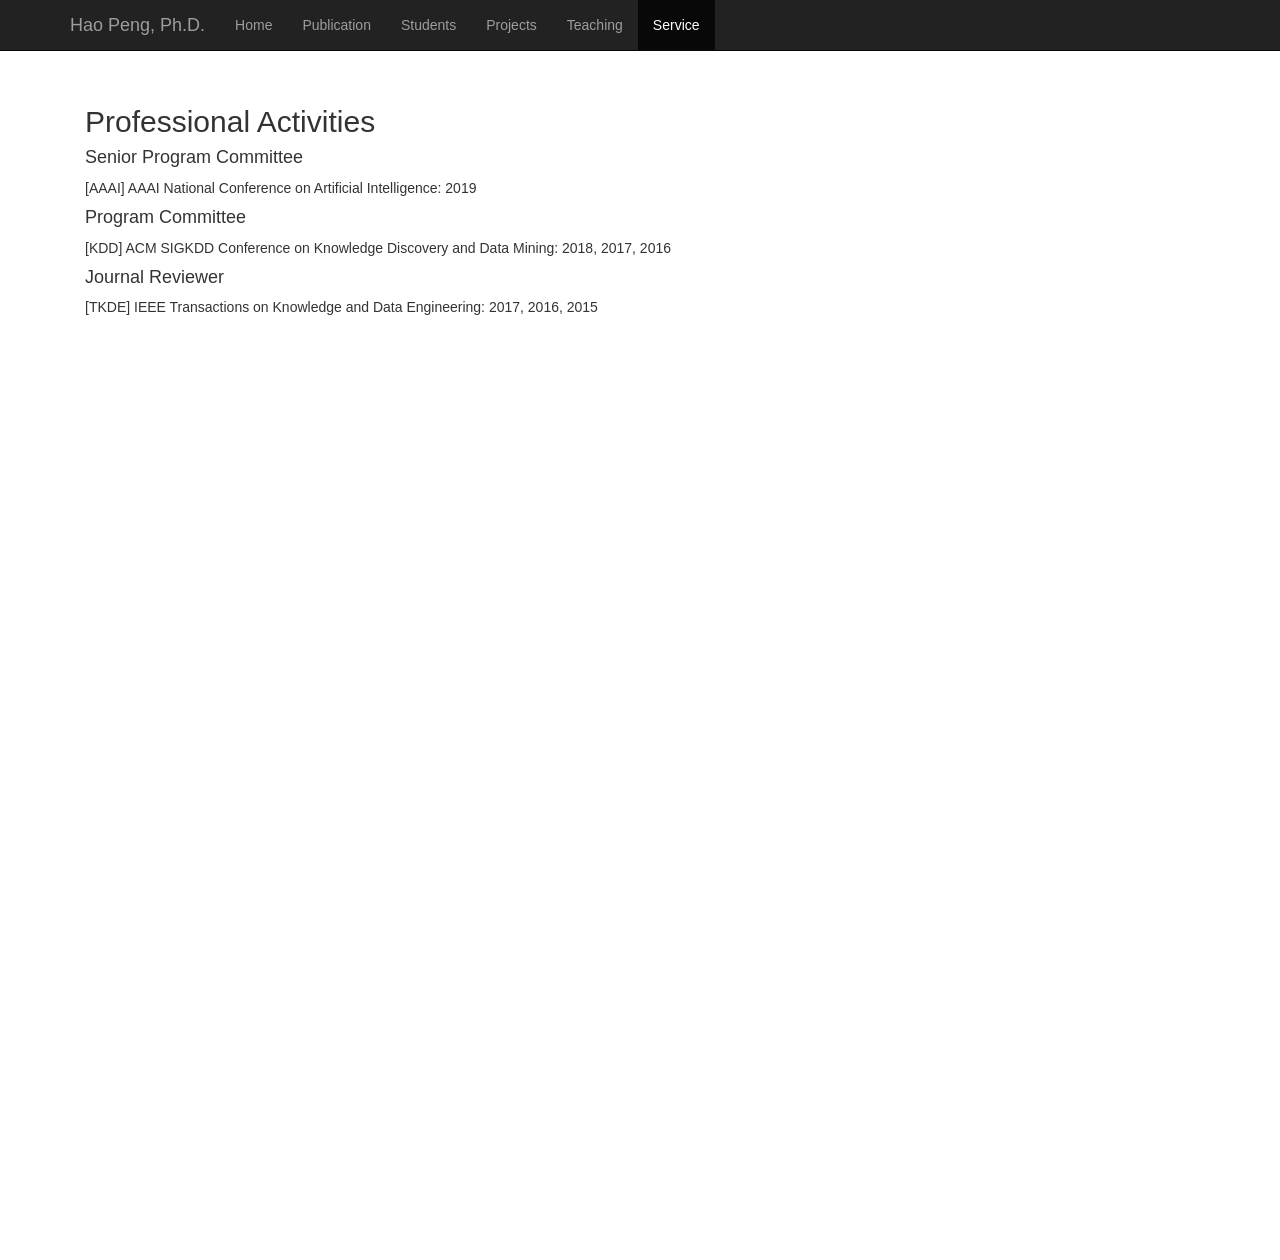
<file: service.html>
<!DOCTYPE html>
<html lang="en">
  <head>
    <meta charset="utf-8">
    <meta http-equiv="X-UA-Compatible" content="IE=edge">
    <meta name="viewport" content="width=device-width, initial-scale=1">
    <!-- The above 3 meta tags *must* come first in the head; any other head content must come *after* these tags -->
    <!--<link rel="icon" href="favicon.ico">-->

    <title>Hao Peng, Ph.D.</title>

    <!-- Bootstrap core CSS -->
    <link href="css/bootstrap.min.css" rel="stylesheet">

    <!-- Custom styles for this template -->
    <link href="css/homepage.css" rel="stylesheet">
    <link href="css/tooltip-viewport.css" rel="stylesheet">

    <!-- Just for debugging purposes. Don't actually copy these 2 lines! -->
    <!--[if lt IE 9]><script src="assets/js/ie8-responsive-file-warning.js"></script><![endif]-->
    <script src="js/ie-emulation-modes-warning.js"></script>

    <!-- HTML5 shim and Respond.js for IE8 support of HTML5 elements and media queries -->
    <!--[if lt IE 9]>
      <script src="https://oss.maxcdn.com/html5shiv/3.7.2/html5shiv.min.js"></script>
      <script src="https://oss.maxcdn.com/respond/1.4.2/respond.min.js"></script>
    <![endif]-->
  </head>

  <body>

    <!-- ===========   Navigation =============== -->
    <nav class="navbar navbar-inverse navbar-fixed-top">
      <div class="container">
        <div class="navbar-header">
          <button type="button" class="navbar-toggle collapsed" data-toggle="collapse" data-target="#navbar" aria-expanded="false" aria-controls="navbar">
            <span class="sr-only">Toggle navigation</span>
            <span class="icon-bar"></span>
            <span class="icon-bar"></span>
            <span class="icon-bar"></span>
          </button>
          <a class="navbar-brand" href="index.html">Hao Peng, Ph.D. </a>
        </div>
        <div id="navbar" class="collapse navbar-collapse">
          <ul class="nav navbar-nav">
            <li><a href="index.html">Home</a></li>
            <li><a href="publication.html">Publication</a></li>
            <li><a href="people.html">Students</a></li>
            <li><a href="projects.html">Projects</a></li>
            <li><a href="teaching.html">Teaching</a></li>
            <li class="active"><a href="#">Service</a></li>
          </ul>
        </div><!--/.nav-collapse -->
      </div>
    </nav>


    <!-- ===========   Main Container =============== -->
    <div class="container">


        <div id="lg" style="padding-bottom:10px; padding-top:35px">
            <div class="container">
    		    <div class="row centered" style="vertical-align: middle !important;">
    			    <div class="col-lg-9" style="text-align:left;">
                    <h2>Professional Activities</h2>
    			        <h4>Senior Program Committee</h4>
    			        <p> 
    			            [AAAI] AAAI National Conference on Artificial Intelligence: 2019<br>
    			        

    			        <h4>Program Committee</h4>
   			            <p> 
    			           [KDD] ACM SIGKDD Conference on Knowledge Discovery and Data Mining: 2018, 2017, 2016<br>
    		            </p>
    			        
    			        <h4>Journal Reviewer</h4>
    			        <p> 
    			            [TKDE] IEEE Transactions on Knowledge and Data Engineering: 2017, 2016, 2015<br>
    		            </p>
   			         
                    </div>
    		    </div>
    	    <div> 			
    	<div> 			




    </div><!-- /.container -->




    <!-- Bootstrap core JavaScript
    ================================================== -->
    <!-- Placed at the end of the document so the pages load faster -->
    <script src="js/jquery.min.js"></script>
    <script src="js/bootstrap.min.js"></script>
    <script src="js/tooltip-viewport.js"></script>
    <!-- IE10 viewport hack for Surface/desktop Windows 8 bug -->
    <script src="js/ie10-viewport-bug-workaround.js"></script>

  </body>
</html>
</file>
<file: css/homepage.css>
body {
  padding-top: 50px;
}


html {
  position: relative;
  min-height: 100%;
}
body {
  /* Margin bottom by footer height */
  margin-bottom: 60px;
}
.footer {
  position: absolute;
  bottom: 0;
  width: 100%;
  /* Set the fixed height of the footer here */
  height: 60px;
  background-color: #f5f5f5;
}

.imgHolder {
        width: 280px;
        height: 200px;
        vertical-align:middle;
        display:table-cell;
    }
.fig-caption {
    text-align: left;
    font-weight:bold;
    color: #000000;
}
.fig-title {
    margin-bottom: .5em;
    margin-top: 1.5em;
    margin-left: 0em;
    font-weight: 1000;
    text-align: left;
    color: #000000;
}
</file>
<file: css/tooltip-viewport.css>
body {
  height: 1200px;
}
.tooltip {
  min-width: 250px;
  max-width: 500px;
}
.tooltip .tooltip-inner {
  min-width: 250px;
  max-width: 500px;
  min-height: 100px;
  text-align: left;
}
.container-viewport {
  position: absolute;
  top: 100px;
  right: 250px;
  left: 250px;
  height: 300px;
  background-color: #eee;
}
.btn-bottom {
  position: absolute;
  bottom: 0;
  left: 0;
}
</file>
